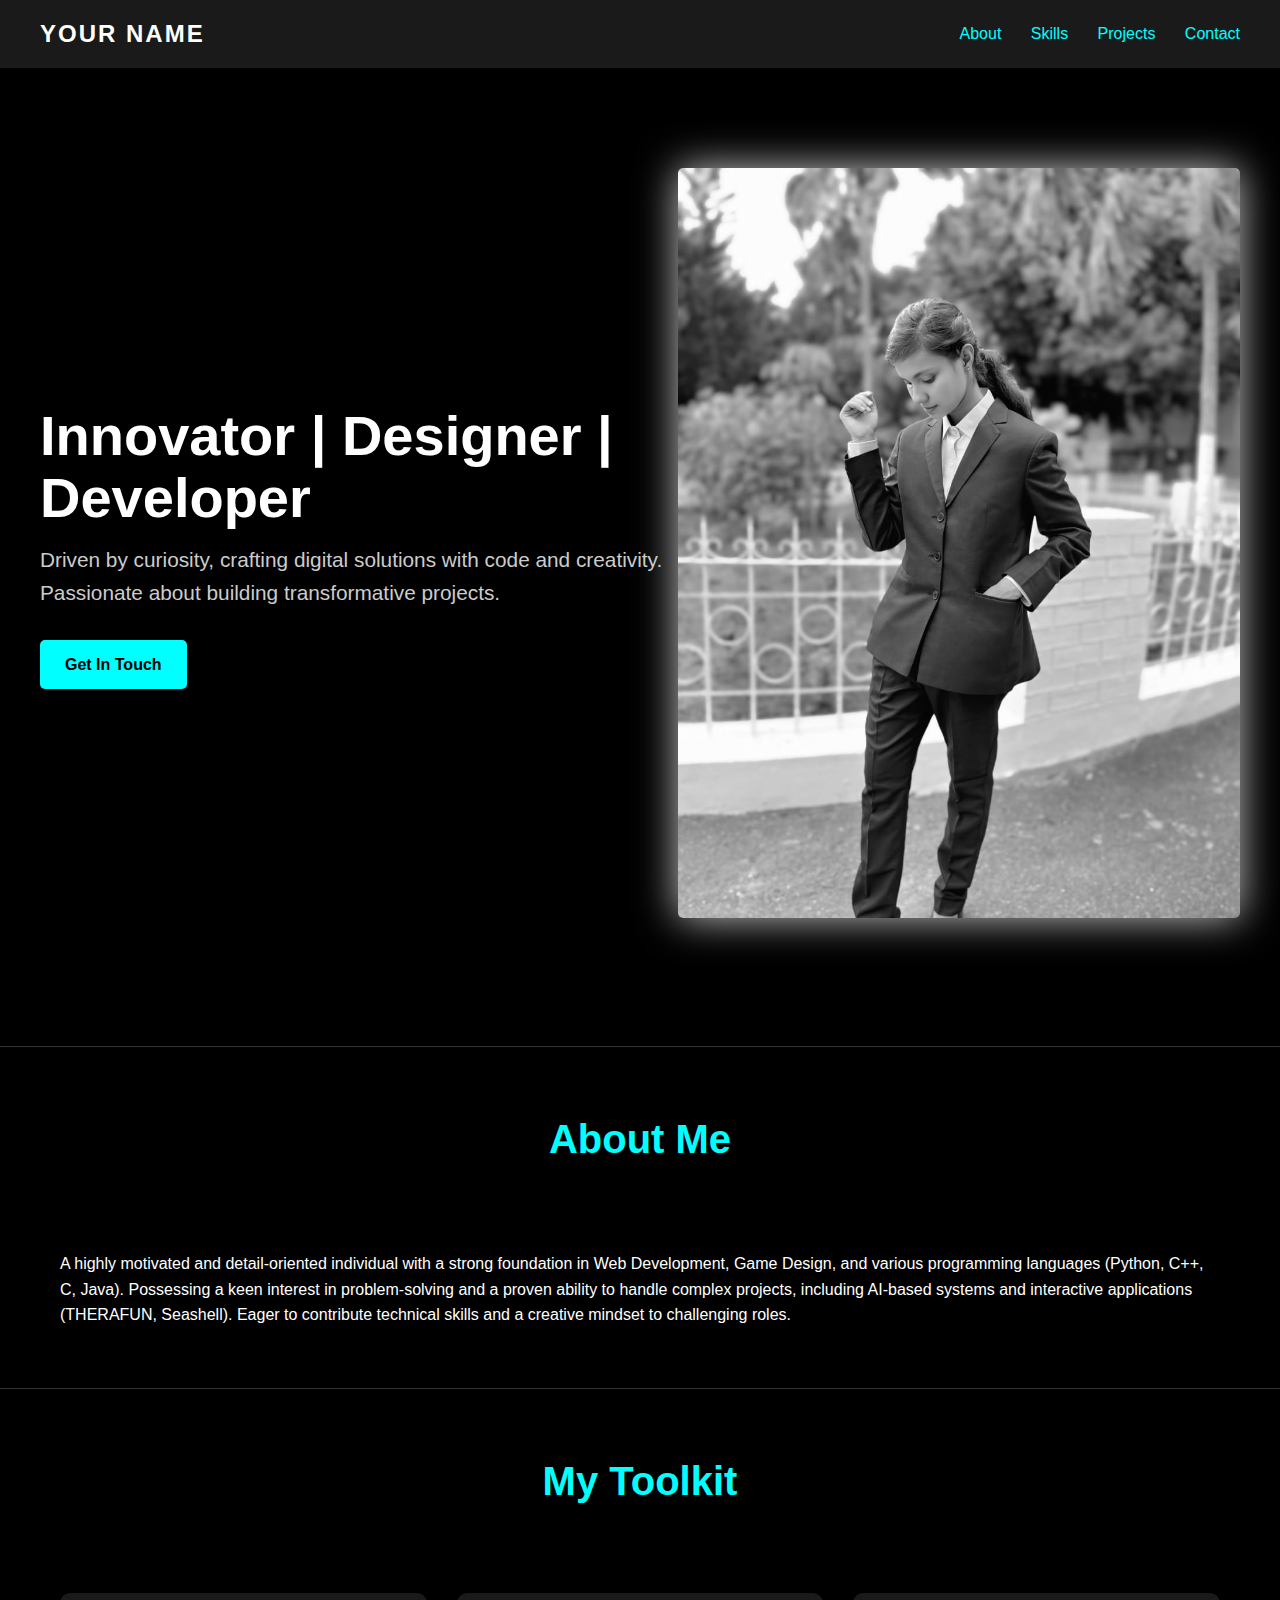
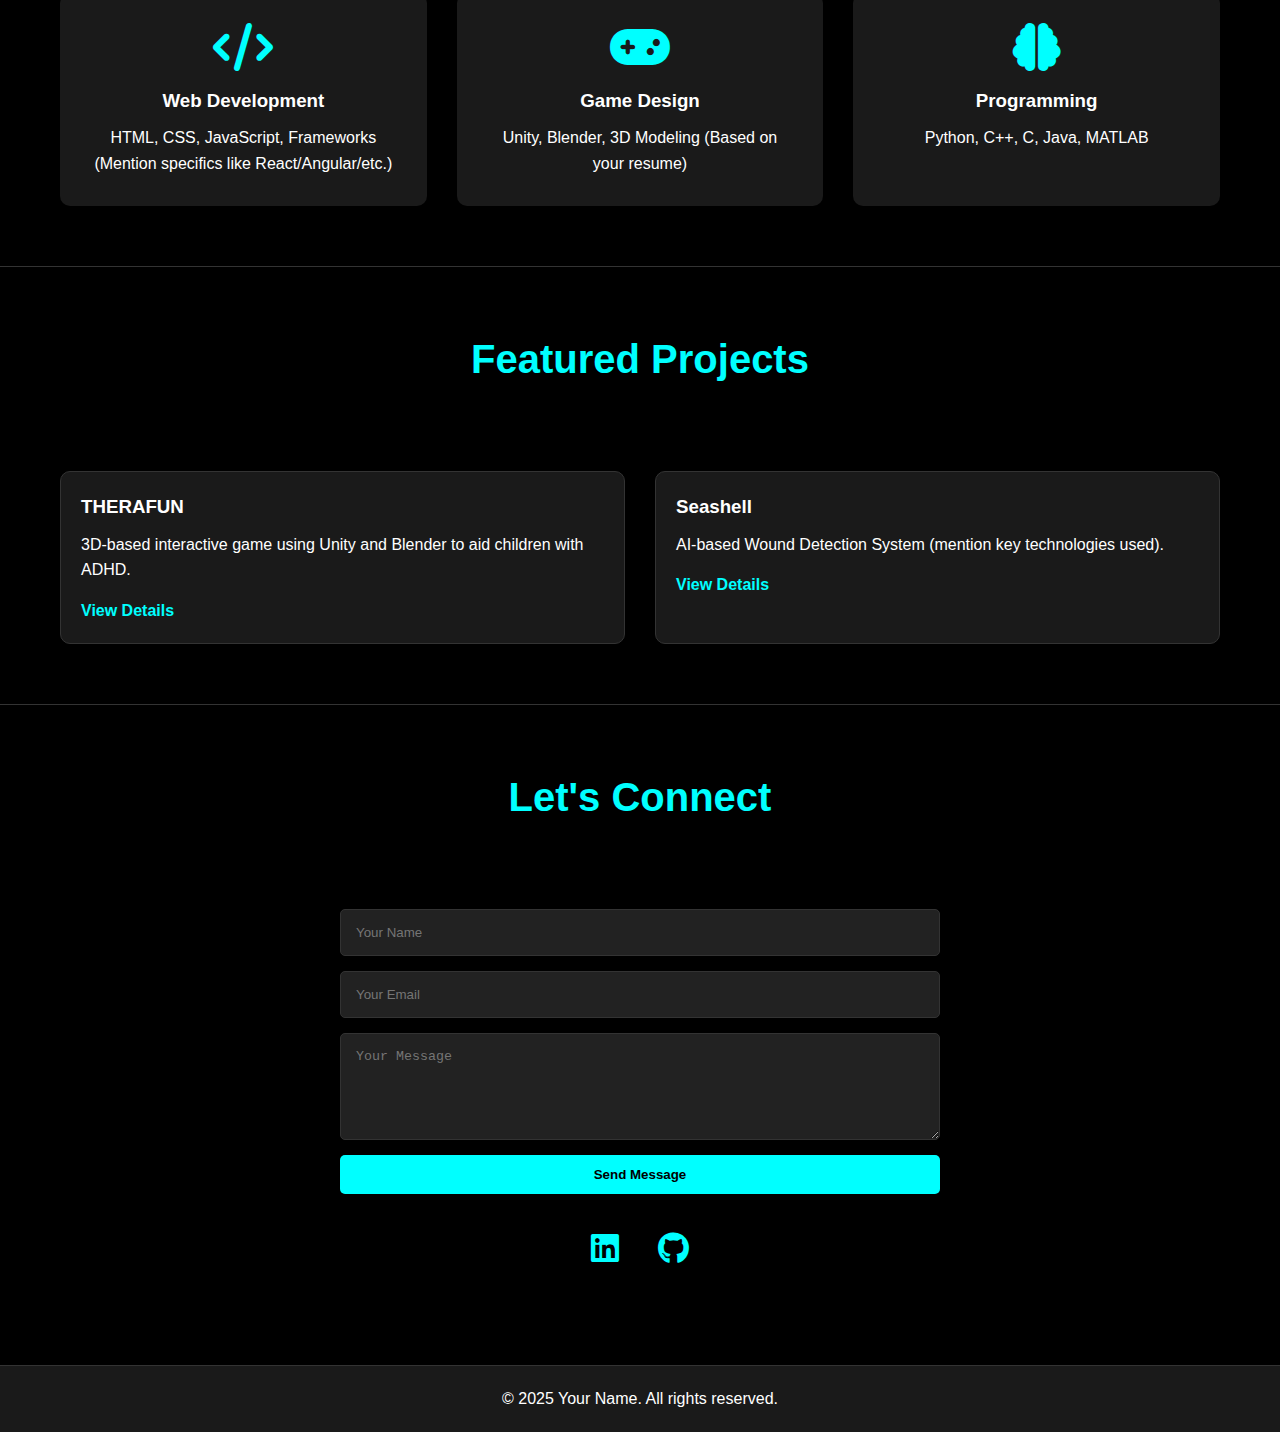
<file: index.html>
<!DOCTYPE html>
<html lang="en">
<head>
    <meta charset="UTF-8">
    <meta name="viewport" content="width=device-width, initial-scale=1.0">
    <title>Samyuktha S S - Portfolio</title>
    <link rel="stylesheet" href="styles.css">
    <link rel="stylesheet" href="https://cdnjs.cloudflare.com/ajax/libs/font-awesome/6.0.0-beta3/css/all.min.css">
</head>
<body>

    <header>
        <div class="logo">YOUR NAME</div>
        <nav>
            <a href="#about">About</a>
            <a href="#skills">Skills</a>
            <a href="#projects">Projects</a>
            <a href="#contact">Contact</a>
        </nav>
    </header>

    <section id="hero" class="hero">
        <div class="hero-content">
            <h1>Innovator | Designer | Developer</h1>
            <p>Driven by curiosity, crafting digital solutions with code and creativity. Passionate about building transformative projects.</p>
            <a href="#contact" class="btn">Get In Touch</a>
        </div>
        <div class="hero-image">
            <img src="WhatsApp Image 2025-10-16 at 11.13.59_79777931.jpg" alt="Your Professional Image"> 
        </div>
    </section>

    <hr>

    <section id="about" class="container">
        <h2>About Me</h2>
        <p>A highly motivated and detail-oriented individual with a strong foundation in Web Development, Game Design, and various programming languages (Python, C++, C, Java). Possessing a keen interest in problem-solving and a proven ability to handle complex projects, including AI-based systems and interactive applications (THERAFUN, Seashell). Eager to contribute technical skills and a creative mindset to challenging roles.</p>
        </section>

    <hr>

    <section id="skills" class="container">
        <h2>My Toolkit</h2>
        <div class="skills-grid">
            <div class="skill-item">
                <i class="fas fa-code"></i>
                <h3>Web Development</h3>
                <p>HTML, CSS, JavaScript, Frameworks (Mention specifics like React/Angular/etc.)</p>
            </div>
            <div class="skill-item">
                <i class="fas fa-gamepad"></i>
                <h3>Game Design</h3>
                <p>Unity, Blender, 3D Modeling (Based on your resume)</p>
            </div>
            <div class="skill-item">
                <i class="fas fa-brain"></i>
                <h3>Programming</h3>
                <p>Python, C++, C, Java, MATLAB</p>
            </div>
            </div>
    </section>

    <hr>

    <section id="projects" class="container">
        <h2>Featured Projects</h2>
        <div class="projects-grid">
            <div class="project-card">
                <h3>THERAFUN</h3>
                <p>3D-based interactive game using Unity and Blender to aid children with ADHD.</p>
                <a href="#" class="project-link">View Details</a>
            </div>
            <div class="project-card">
                <h3>Seashell</h3>
                <p>AI-based Wound Detection System (mention key technologies used).</p>
                <a href="#" class="project-link">View Details</a>
            </div>
            </div>
    </section>

    <hr>

    <section id="contact" class="container">
        <h2>Let's Connect</h2>
        <form id="contact-form">
            <input type="text" name="name" placeholder="Your Name" required>
            <input type="email" name="email" placeholder="Your Email" required>
            <textarea name="message" rows="5" placeholder="Your Message" required></textarea>
            <button type="submit" class="btn">Send Message</button>
        </form>
        <div class="social-links">
            <a href="#" target="_blank"><i class="fab fa-linkedin"></i></a>
            <a href="#" target="_blank"><i class="fab fa-github"></i></a>
            </div>
    </section>

    <footer>
        <p>&copy; 2025 Your Name. All rights reserved.</p>
    </footer>

    <script src="script.js"></script>
</body>
</html>
</file>
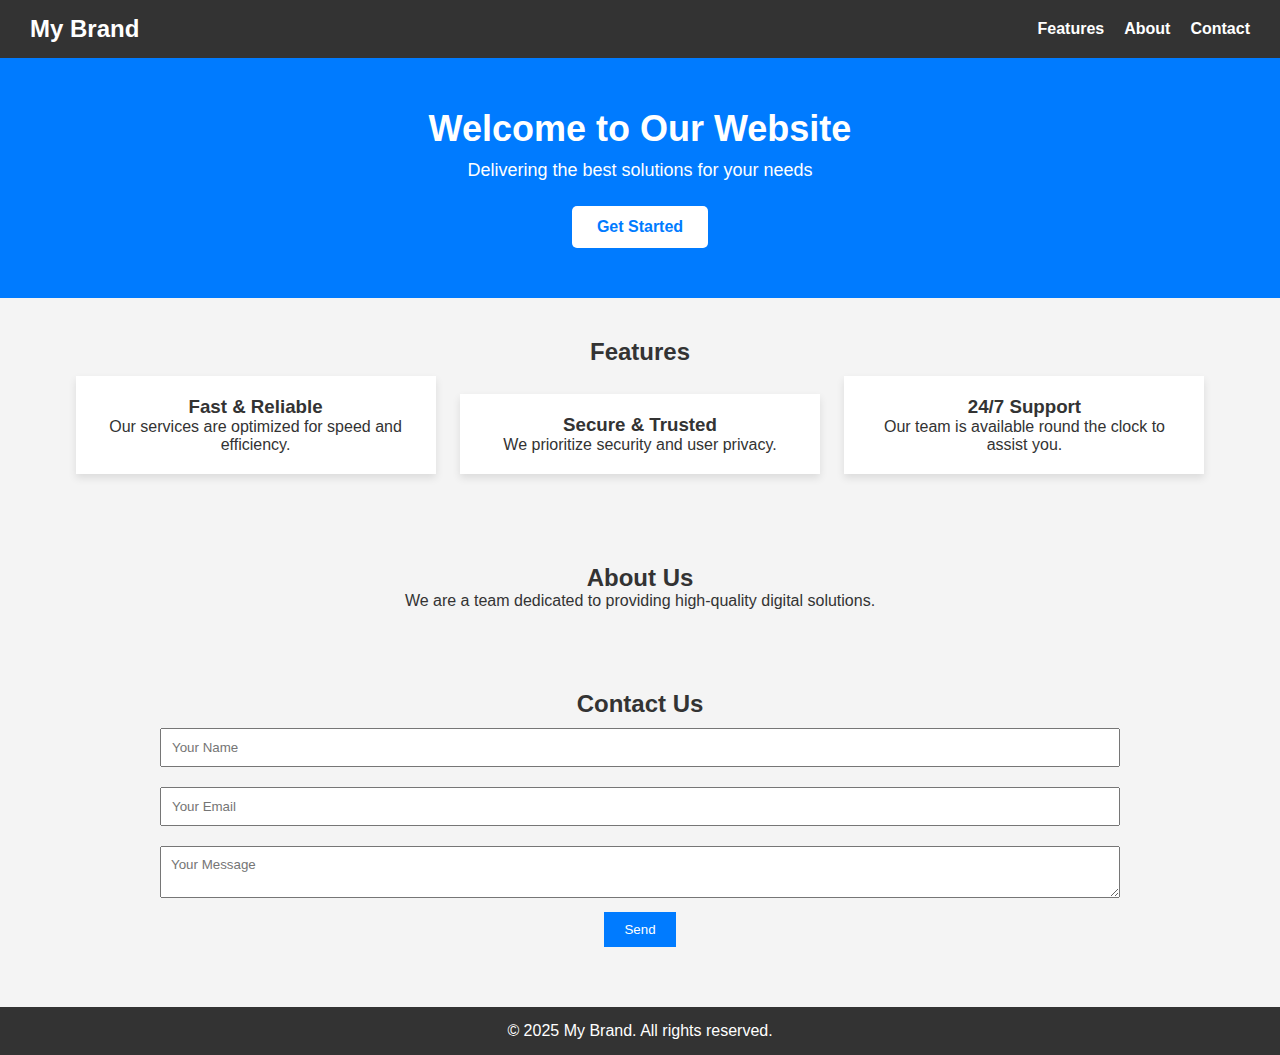
<file: Start.html>
<!DOCTYPE html>
<html lang="en">
<head>
    <meta charset="UTF-8">
    <meta name="viewport" content="width=device-width, initial-scale=1.0">
    <title>Landing Page</title>
    <style>
        * {
            margin: 0;
            padding: 0;
            box-sizing: border-box;
            font-family: Arial, sans-serif;
        }
        body {
            background-color: #f4f4f4;
            color: #333;
            text-align: center;
        }
        header {
            background: #333;
            color: #fff;
            padding: 15px;
            display: flex;
            justify-content: space-between;
            align-items: center;
            padding: 15px 30px;
        }
        header h1 {
            font-size: 24px;
        }
        nav ul {
            list-style: none;
            display: flex;
        }
        nav ul li {
            margin-left: 20px;
        }
        nav ul li a {
            color: #fff;
            text-decoration: none;
            font-weight: bold;
        }
        .hero {
            padding: 50px;
            background: #007BFF;
            color: white;
        }
        .hero h2 {
            font-size: 36px;
        }
        .hero p {
            font-size: 18px;
            margin: 10px 0;
        }
        .hero .btn {
            display: inline-block;
            padding: 12px 25px;
            background: white;
            color: #007BFF;
            text-decoration: none;
            font-weight: bold;
            border-radius: 5px;
            margin-top: 15px;
        }
        .features, .about, .contact {
            padding: 40px;
        }
        .feature-box {
            display: inline-block;
            width: 30%;
            margin: 10px;
            background: white;
            padding: 20px;
            box-shadow: 0px 4px 8px rgba(0, 0, 0, 0.1);
        }
        form input, form textarea {
            width: 80%;
            padding: 10px;
            margin: 10px 0;
        }
        button {
            background: #007BFF;
            color: white;
            border: none;
            padding: 10px 20px;
            cursor: pointer;
        }
        footer {
            background: #333;
            color: white;
            padding: 15px;
            margin-top: 20px;
        }
    </style>
</head>
<body>

    <header>
        <h1>My Brand</h1>
        <nav>
            <ul>
                <li><a href="#features">Features</a></li>
                <li><a href="#about">About</a></li>
                <li><a href="#contact">Contact</a></li>
            </ul>
        </nav>
    </header>

    <section class="hero">
        <h2>Welcome to Our Website</h2>
        <p>Delivering the best solutions for your needs</p>
        <a href="#contact" class="btn">Get Started</a>
    </section>

    <section id="features" class="features">
        <h2>Features</h2>
        <div class="feature-box">
            <h3>Fast & Reliable</h3>
            <p>Our services are optimized for speed and efficiency.</p>
        </div>
        <div class="feature-box">
            <h3>Secure & Trusted</h3>
            <p>We prioritize security and user privacy.</p>
        </div>
        <div class="feature-box">
            <h3>24/7 Support</h3>
            <p>Our team is available round the clock to assist you.</p>
        </div>
    </section>

    <section id="about" class="about">
        <h2>About Us</h2>
        <p>We are a team dedicated to providing high-quality digital solutions.</p>
    </section>

    <section id="contact" class="contact">
        <h2>Contact Us</h2>
        <form>
            <input type="text" placeholder="Your Name" required><br>
            <input type="email" placeholder="Your Email" required><br>
            <textarea placeholder="Your Message" required></textarea><br>
            <button type="submit">Send</button>
        </form>
    </section>

    <footer>
        <p>&copy; 2025 My Brand. All rights reserved.</p>
    </footer>

</body>
</html>
</file>
<file: styles.css>
/* Base Styles */
:root {
    --primary-color: #000000; /* Deep Black */
    --secondary-color: #1a1a1a; /* Dark Gray for secondary sections */
    --text-color: #ffffff; /* White */
    --accent-color: #00ffff; /* Electric Cyan/Blue for accents */
    --font-family: 'Arial', sans-serif;
}

* {
    margin: 0;
    padding: 0;
    box-sizing: border-box;
}

body {
    background-color: var(--primary-color);
    color: var(--text-color);
    font-family: var(--font-family);
    line-height: 1.6;
}

a {
    color: var(--accent-color);
    text-decoration: none;
    transition: color 0.3s;
}

a:hover {
    color: #fff;
}

h1, h2, h3 {
    margin-bottom: 0.5em;
}

h2 {
    font-size: 2.5rem;
    text-align: center;
    margin-bottom: 2em;
    color: var(--accent-color);
}

.container {
    max-width: 1200px;
    margin: 0 auto;
    padding: 40px 20px;
}

/* Header & Navigation */
header {
    background-color: var(--secondary-color);
    padding: 15px 40px;
    display: flex;
    justify-content: space-between;
    align-items: center;
    position: sticky;
    top: 0;
    z-index: 1000;
}

.logo {
    font-size: 1.5rem;
    font-weight: bold;
    letter-spacing: 2px;
}

nav a {
    margin-left: 25px;
    font-weight: 500;
}

/* Hero Section */
.hero {
    display: flex;
    align-items: center;
    justify-content: space-between;
    padding: 100px 40px;
    min-height: 80vh;
    background: var(--primary-color);
}

.hero-content {
    max-width: 60%;
}

.hero-content h1 {
    font-size: 3.5rem;
    line-height: 1.1;
    margin-bottom: 15px;
}

.hero-content p {
    font-size: 1.3rem;
    margin-bottom: 30px;
    color: #ccc;
}

.hero-image img {
    max-width: 100%;
    height: auto;
    border-radius: 5px; /* Optional: subtle rounding */
    box-shadow: 0 0 40px var(--accent-color); /* Subtle glow effect for black theme */
    filter: grayscale(100%); /* Make image black and white to match theme */
    transition: filter 0.5s;
}

.hero-image img:hover {
    filter: grayscale(0%); /* Color on hover */
}


/* Buttons */
.btn {
    display: inline-block;
    padding: 12px 25px;
    background-color: var(--accent-color);
    color: var(--primary-color);
    border: none;
    border-radius: 5px;
    font-weight: bold;
    cursor: pointer;
    transition: background-color 0.3s, transform 0.3s;
}

.btn:hover {
    background-color: #fff;
    transform: translateY(-2px);
}

/* Skills Grid */
.skills-grid {
    display: grid;
    grid-template-columns: repeat(auto-fit, minmax(250px, 1fr));
    gap: 30px;
    text-align: center;
}

.skill-item {
    background-color: var(--secondary-color);
    padding: 30px;
    border-radius: 10px;
    transition: transform 0.3s, box-shadow 0.3s;
}

.skill-item:hover {
    transform: translateY(-5px);
    box-shadow: 0 10px 20px rgba(0, 255, 255, 0.2);
}

.skill-item i {
    font-size: 3rem;
    color: var(--accent-color);
    margin-bottom: 15px;
}

/* Projects Grid */
.projects-grid {
    display: grid;
    grid-template-columns: repeat(auto-fit, minmax(300px, 1fr));
    gap: 30px;
}

.project-card {
    background-color: var(--secondary-color);
    padding: 20px;
    border-radius: 10px;
    transition: transform 0.3s;
    border: 1px solid #333;
}

.project-card:hover {
    transform: scale(1.02);
    border-color: var(--accent-color);
}

.project-link {
    display: inline-block;
    margin-top: 15px;
    font-weight: bold;
}

/* Contact Form */
#contact-form {
    max-width: 600px;
    margin: 0 auto;
    display: flex;
    flex-direction: column;
    gap: 15px;
}

#contact-form input,
#contact-form textarea {
    padding: 15px;
    border: 1px solid #333;
    background-color: #222;
    color: var(--text-color);
    border-radius: 5px;
}

#contact-form input:focus,
#contact-form textarea:focus {
    outline: none;
    border-color: var(--accent-color);
}

.social-links {
    text-align: center;
    margin-top: 30px;
    font-size: 2rem;
}

.social-links a {
    margin: 0 15px;
    color: var(--accent-color);
}

.social-links a:hover {
    color: #fff;
}

/* Footer */
footer {
    background-color: var(--secondary-color);
    text-align: center;
    padding: 20px 0;
    margin-top: 50px;
    border-top: 1px solid #333;
}

/* Horizontal Rule for separation */
hr {
    border: none;
    height: 1px;
    background-color: #333;
    margin: 20px 0;
}

/* Media Queries for Responsiveness */
@media (max-width: 768px) {
    .hero {
        flex-direction: column;
        text-align: center;
        padding: 50px 20px;
    }

    .hero-content {
        max-width: 100%;
        margin-bottom: 40px;
    }

    .hero-image {
        max-width: 80%;
    }

    .hero-content h1 {
        font-size: 2.5rem;
    }

    header {
        flex-direction: column;
        padding: 15px 20px;
    }

    nav {
        margin-top: 10px;
    }

    nav a {
        margin: 0 10px;
        font-size: 0.9rem;
    }
}
</file>
